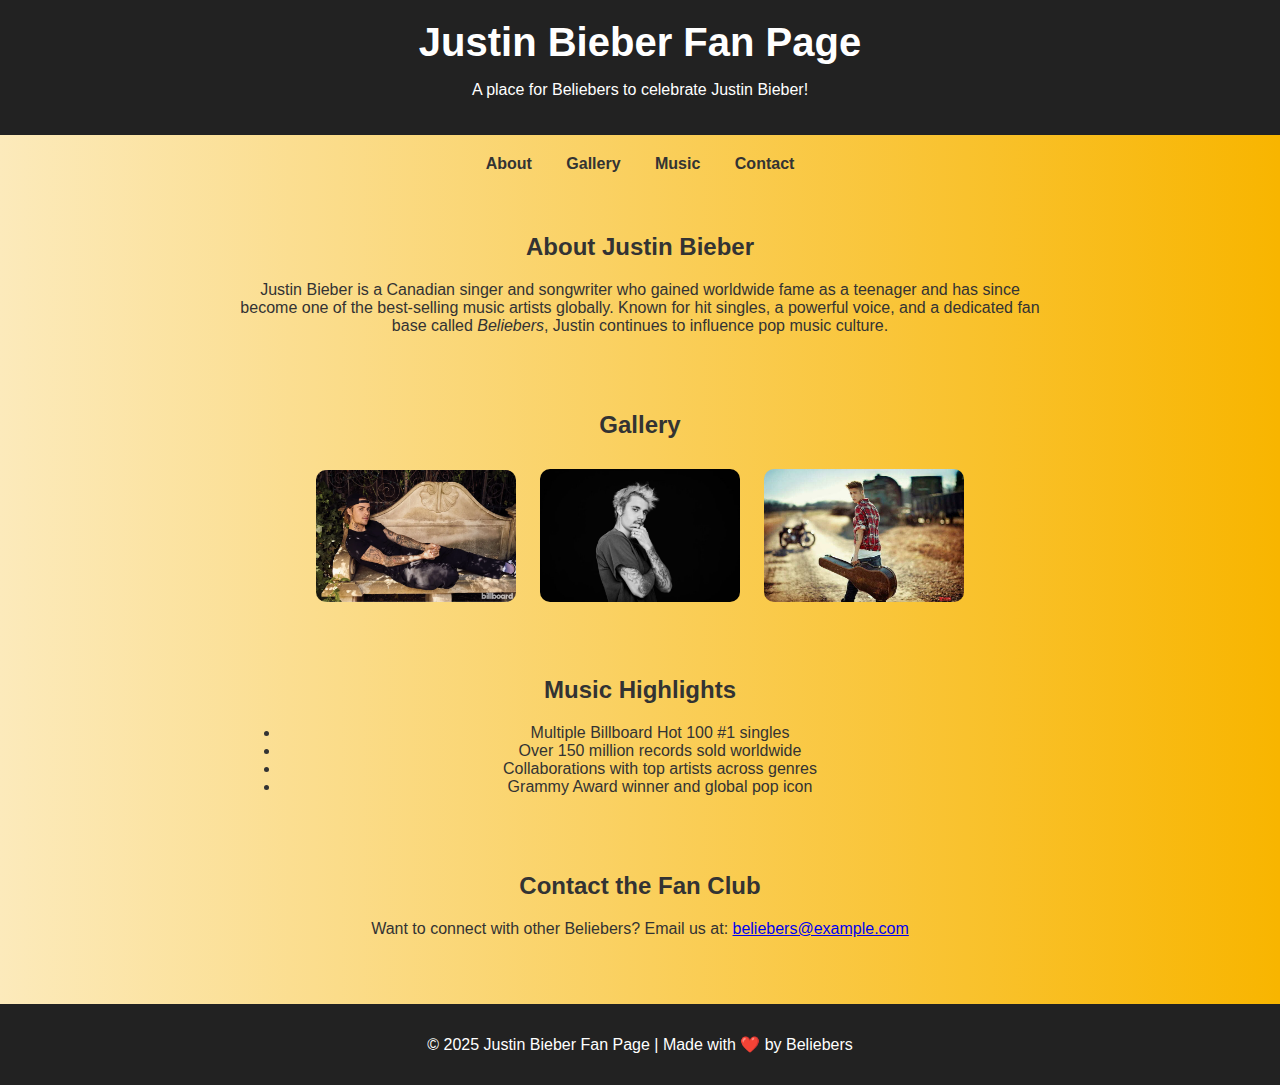
<file: fanpage.html>
<!DOCTYPE html>
<html lang="en">
<head>
  <meta charset="UTF-8">
  <title>Justin Bieber Fan Page</title>
  <style>
    body {
      font-family: Arial, sans-serif;
      margin: 0;
      padding: 0;
      background: linear-gradient(to right, #fceabb, #f8b500);
      color: #333;
      text-align: center;
    }
    header {
      background: #222;
      color: #fff;
      padding: 20px;
    }

    @keyframes wobble {
  0% { transform: rotate(0deg) scale(1); }
  15% { transform: rotate(-5deg) scale(1.05); }
  30% { transform: rotate(4deg) scale(0.95); }
  45% { transform: rotate(-3deg) scale(1.02); }
  60% { transform: rotate(2deg) scale(0.98); }
  75% { transform: rotate(-1deg) scale(1.01); }
  100% { transform: rotate(0deg) scale(1); }
}

.gallery img:hover {
  animation: wobble 0.6s;
}

    header h1 {
      margin: 0;
      font-size: 2.5em;
    }
    nav {
      margin: 20px 0;
    }
    nav a {
      margin: 0 15px;
      text-decoration: none;
      color: #333;
      font-weight: bold;
    }
    nav a:hover {
      color: #f47c00;
    }
    .content {
      padding: 20px;
      max-width: 800px;
      margin: 0 auto;
    }
    .gallery img {
      width: 200px;
      height: auto;
      margin: 10px;
      border-radius: 10px;
      transition: transform 0.3s;
    }
    .gallery img:hover {
      transform: scale(1.1);
    }
    footer {
      background: #222;
      color: #fff;
      padding: 15px;
      margin-top: 30px;
    }
  </style>
</head>
<body>

  <header>
    <h1>Justin Bieber Fan Page</h1>
    <p>A place for Beliebers to celebrate Justin Bieber!</p>
  </header>

  <nav>
    <a href="#about">About</a>
    <a href="#gallery">Gallery</a>
    <a href="#music">Music</a>
    <a href="#contact">Contact</a>
  </nav>

  <div class="content" id="about">
    <h2>About Justin Bieber</h2>
    <p>
      Justin Bieber is a Canadian singer and songwriter who gained worldwide fame 
      as a teenager and has since become one of the best-selling music artists globally. 
      Known for hit singles, a powerful voice, and a dedicated fan base called 
      <em>Beliebers</em>, Justin continues to influence pop music culture.
    </p>
  </div>

  <div class="content" id="gallery">
    <h2>Gallery</h2>
    <div class="gallery">
      <img src="justin2_720.png" alt="Justin Bieber 2015">
      <img src="justin4_720.jpg" alt="Justin Bieber 2012">
      <img src="justin6_720.jpg" alt="Justin Bieber 2011">
    </div>
  </div>

  <div class="content" id="music">
    <h2>Music Highlights</h2>
    <ul>
      <li>Multiple Billboard Hot 100 #1 singles</li>
      <li>Over 150 million records sold worldwide</li>
      <li>Collaborations with top artists across genres</li>
      <li>Grammy Award winner and global pop icon</li>
    </ul>
  </div>

  <div class="content" id="contact">
    <h2>Contact the Fan Club</h2>
    <p>Want to connect with other Beliebers? Email us at: <a href="mailto:beliebers@example.com">beliebers@example.com</a></p>
  </div>

  <footer>
    <p>&copy; 2025 Justin Bieber Fan Page | Made with ❤️ by Beliebers</p>
  </footer>
<script>
window.addEventListener('DOMContentLoaded', function() {
  // The message you want spoken aloud
  var message = "Hey Babe! Welcome to the Justin Bieber fan page! Enjoy your visit, Belieber!";
  
  // Create a new utterance for the message
  var utter = new SpeechSynthesisUtterance(message);

  // Optional: set voice, pitch, rate, etc.
  // utter.voice = speechSynthesis.getVoices()[0]; // Uncomment to set a specific voice
  utter.rate = 1;     // 1 is default, adjust if needed
  utter.pitch = 1;    // 1 is default
  
  // Speak the message
  window.speechSynthesis.speak(utter);
});
</script>

</body>
</html>
</file>
